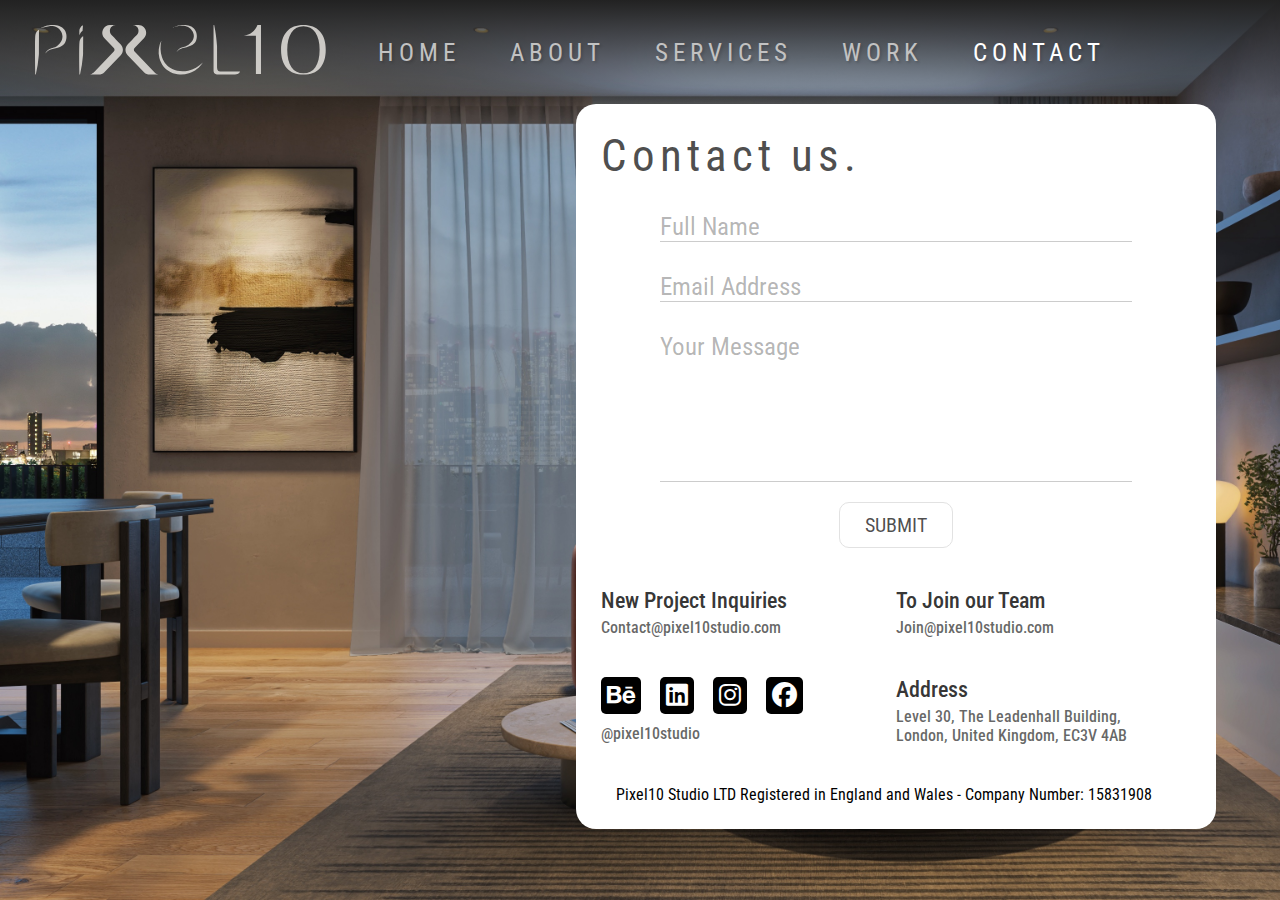
<file: pages/contact.html>
<!DOCTYPE html>
<html lang="en">

<head>
  <meta charset="UTF-8">
  <meta name="viewport" content="width=device-width, initial-scale=1.0">
  <meta property="image" content="https://i.ibb.co/RCJn7TG/demo.png">
  <meta property="title" content="Pixel10 Studio | Contact">
  <title>Pixel10 Studio | Contact Us</title>
  <link rel="icon" href="../images/favicon.ico">
  <!-- Font Awsome -->
  <link rel="stylesheet" href="../css/all.min.css">
  <!-- Main Styling -->
  <link rel="stylesheet" href="../css/main.css">
  <!-- Page Styling -->
  <link rel="stylesheet" href="../css/contact.css">
</head>

<body>
  <div class="app">
    <nav>
      <div class="logo">
        <a href="../index.html">
          <svg class="zg" viewBox="0 0 314 54" fill="none" xmlns="http://www.w3.org/2000/svg">
            <g opacity="0.8">
              <path
                d="M47.895 11.0231L48.8414 9.14088C49.4275 8.12481 50.2117 7.2368 51.1474 6.52954C51.2101 6.48198 51.2619 6.42161 51.2993 6.35246C51.3368 6.2833 51.3591 6.20694 51.3647 6.12849C51.4193 5.4054 51.4771 4.67167 51.5378 3.91667C51.6128 2.92419 51.6958 1.9312 51.787 0.937703C51.7946 0.853736 51.7772 0.769396 51.7371 0.695247C51.697 0.621097 51.6358 0.560436 51.5614 0.520862C51.487 0.481288 51.4025 0.464561 51.3186 0.472775C51.2347 0.48099 51.1551 0.513781 51.0897 0.567041C50.179 1.26875 49.4151 2.14259 48.8414 3.13889C48.8414 3.13889 47.8965 4.579 47.895 6.36243V11.0231Z"
                fill="#efece7"></path>
              <path
                d="M135.005 53.5413H123.823C121.652 53.5448 119.564 52.7056 117.999 51.2004L117.982 51.1852L100.057 32.5822C98.5548 31.0228 97.7157 28.942 97.7157 26.7769C97.7157 24.6119 98.5548 22.5311 100.057 20.9717C100.057 20.9717 110.099 10.5491 110.177 10.461C110.822 9.75128 111.295 8.90271 111.56 7.98092C111.824 7.05913 111.873 6.08883 111.702 5.14511C111.532 4.20138 111.147 3.30954 110.576 2.5386C110.006 1.76765 109.266 1.13828 108.413 0.699172L108.351 0.667271C107.485 0.228256 106.528 0.00173303 105.557 0.00645971H111.634C113.868 0.00766753 116.011 0.895892 117.59 2.47595C119.17 4.056 120.058 6.19861 120.059 8.43295C120.059 10.5189 119.284 12.5304 117.883 14.0764L107.553 24.8059C107.043 25.3349 106.757 26.0416 106.757 26.7769C106.757 27.5123 107.043 28.2189 107.553 28.748L128.692 50.696C128.844 50.8677 130.253 52.3777 131.457 52.9519C132.467 53.4304 133.82 53.5413 135.005 53.5413Z"
                fill="#efece7"></path>
              <path
                d="M57.6553 53.5414H68.8374C71.0093 53.5451 73.0978 52.7058 74.6632 51.2004L74.6784 51.1852L75.1827 50.6596L92.5978 32.5822C94.0996 31.0228 94.9387 28.942 94.9387 26.777C94.9387 24.6119 94.0996 22.5311 92.5978 20.9717C92.5978 20.9717 82.555 10.5491 82.476 10.461C81.831 9.75084 81.3582 8.90173 81.0941 7.97946C80.8301 7.05718 80.7819 6.0865 80.9533 5.14261C81.1247 4.19872 81.5111 3.30696 82.0826 2.53642C82.6541 1.76588 83.3953 1.13725 84.2488 0.699216L84.311 0.667314C85.1762 0.228919 86.1332 0.00242487 87.1032 0.00650285H81.0267C79.3973 0.00700661 77.803 0.479741 76.4367 1.3675C75.0703 2.25525 73.9906 3.51998 73.3281 5.00862C72.6655 6.49726 72.4487 8.146 72.7037 9.75533C72.9587 11.3647 73.6747 12.8656 74.765 14.0765L85.0949 24.8059C85.605 25.3353 85.89 26.0418 85.89 26.777C85.89 27.5121 85.605 28.2186 85.0949 28.748L63.4902 51.1913C63.335 51.3525 63.1707 51.5047 62.998 51.647C62.5863 51.9843 61.766 52.6299 61.175 52.8851C60.1572 53.3287 58.8417 53.5414 57.6553 53.5414Z"
                fill="#efece7"></path>
              <path
                d="M4.31489 5.64692C4.31503 5.57988 4.29684 5.51408 4.26228 5.45664C4.22773 5.39919 4.17812 5.35229 4.11883 5.32101C4.05955 5.28972 3.99283 5.27524 3.92591 5.27913C3.85899 5.28303 3.7944 5.30514 3.73914 5.34309C3.0676 5.81299 2.47269 6.38382 1.97546 7.03538C0.608264 8.84919 0.391031 10.8149 0.304442 11.579C-0.0282421 14.7327 -0.130022 30.8519 0.211777 53.1737C0.2136 53.2641 0.248246 53.3507 0.309249 53.4174C0.370251 53.4841 0.453439 53.5263 0.543286 53.5361C0.633133 53.546 0.723497 53.5228 0.797511 53.471C0.871525 53.4191 0.924129 53.342 0.945505 53.2542C2.4869 46.565 3.53838 39.7723 4.09158 32.9301C4.13816 32.3366 4.18222 31.7452 4.22374 31.1558L4.31489 5.64692Z"
                fill="#efece7"></path>
              <path
                d="M221.031 50.254L199.927 50.3224C199.104 50.3248 198.314 50.0003 197.731 49.4204C197.147 48.8404 196.817 48.0523 196.815 47.2295C196.792 40.1064 196.663 23.5314 196.613 22.866C196.041 14.9986 195.048 7.48507 193.574 0.343752C193.556 0.253465 193.505 0.173263 193.43 0.118676C193.356 0.064088 193.264 0.0389975 193.172 0.0482621C193.081 0.0575267 192.996 0.100487 192.934 0.168826C192.872 0.237165 192.838 0.32602 192.838 0.418188V47.5698C192.838 47.8022 192.838 48.2017 192.838 48.6529C192.824 49.7557 192.923 51.2992 194.03 52.4066C195.561 53.9379 199.651 53.5414 205.437 53.5414C211.837 53.5414 217.853 53.5414 219.498 52.595C220.374 52.0906 220.943 51.3888 221.382 50.8298C221.57 50.5837 221.366 50.2525 221.031 50.254Z"
                fill="#efece7"></path>
              <path
                d="M52.0423 12.6059C52.0431 12.538 52.0254 12.4711 51.991 12.4125C51.9567 12.3538 51.907 12.3057 51.8473 12.2732C51.7876 12.2407 51.7202 12.225 51.6523 12.228C51.5844 12.231 51.5186 12.2524 51.462 12.29C50.7906 12.7607 50.1961 13.3326 49.6998 13.9853C48.3326 15.7991 48.1169 17.7648 48.0288 18.5289C47.6931 21.6735 47.5913 31.4019 47.9316 53.1646C47.9327 53.2552 47.9668 53.3423 48.0276 53.4095C48.0884 53.4767 48.1716 53.5195 48.2616 53.5297C48.3516 53.54 48.4423 53.517 48.5166 53.4652C48.591 53.4133 48.6438 53.3362 48.6653 53.2481C50.2092 46.5612 51.2628 39.7705 51.8174 32.9301C51.866 32.3366 51.9101 31.7452 51.9496 31.1558C51.98 22.6609 52.0104 20.7484 52.0423 12.6059Z"
                fill="#efece7"></path>
              <path
                d="M13.4963 0.615652C10.3852 1.34786 6.6269 3.09332 6.67247 3.20877C6.69374 3.26194 7.07351 3.14648 7.6766 2.97938C10.2011 2.28475 12.7602 1.72292 15.3435 1.29621C16.1821 1.16861 20.3004 0.536658 23.9645 2.70139C27.2184 4.62002 29.7553 8.52412 29.6748 12.7275C29.5821 17.5172 26.1094 21.3621 23.091 23.1425C19.3752 25.333 16.1319 24.5188 12.8856 27.9869C11.7296 29.2204 10.7741 30.7836 10.8865 30.8732C10.9989 30.9629 12.2537 29.2265 14.1814 27.835C16.8839 25.8784 18.9347 26.0941 22.4119 25.1234C25.0157 24.3958 28.9092 23.3096 31.2577 20.6952C34.539 17.0494 35.0403 10.142 32.0173 5.51781C26.8887 -2.34813 14.2209 0.453108 13.4963 0.615652Z"
                fill="#efece7"></path>
              <path
                d="M155.206 0.588299C151.629 1.34026 148.683 3.03558 148.695 3.06292C148.708 3.09027 151.481 1.58635 155.206 1.05011C157.903 0.662735 161.691 0.117376 165.317 2.15146C168.547 3.96224 171.752 7.87849 171.566 12.2642C171.347 17.4124 166.521 21.7768 162.439 23.3111C159.887 24.2712 157.105 24.1952 154.626 26.7063C153.838 27.5121 153.193 28.446 152.718 29.468C153.606 28.3414 154.667 27.3622 155.861 26.5665C158.551 24.7907 160.678 24.8272 163.715 23.9841C166.2 23.2898 169.916 22.2538 172.156 19.7579C175.287 16.264 175.766 9.68775 172.887 5.27474C168.072 -2.11419 156.317 0.355876 155.206 0.588299Z"
                fill="#efece7"></path>
              <path
                d="M136.506 16.7607C135.077 22.9131 135.224 29.2174 137.194 34.8381C138.172 37.6 139.631 40.1672 141.502 42.4215C143.375 44.6073 145.682 46.3797 148.276 47.6259C153.47 50.1476 159.631 50.6125 165.442 49.3365C171.275 48.0498 176.759 44.9842 181.306 40.5879C178.005 46.002 172.529 50.2327 166.226 52.2319C163.045 53.2403 159.71 53.6755 156.376 53.517C152.991 53.358 149.672 52.5217 146.616 51.0576C145.081 50.3099 143.633 49.3971 142.297 48.3354C140.976 47.2537 139.773 46.0363 138.707 44.7032C136.657 42.0259 135.169 38.9625 134.331 35.6964C132.708 29.2447 133.577 22.3753 136.506 16.7607Z"
                fill="#efece7"></path>
              <path
                d="M238.59 11.6565H224.871C226.566 11.5046 231.859 10.8195 236.166 6.5052C237.982 4.67739 239.376 2.4736 240.249 0.0489993H244.076V52.8121H238.59V11.6565Z"
                fill="#efece7"></path>
              <path
                d="M272.027 46.5899C267.839 41.9556 265.745 35.3505 265.744 26.7747C265.743 18.1988 267.837 11.5937 272.027 6.95943C276.215 2.32413 282.175 0.00647974 289.908 0.00647974C297.592 0.00647974 303.528 2.32413 307.717 6.95943C311.906 11.5947 314 18.1998 314 26.7747C314 35.3495 311.918 41.9546 307.753 46.5899C303.589 51.2252 297.641 53.5423 289.908 53.5413C282.176 53.5413 276.216 51.2242 272.027 46.5899ZM302.801 45.5265C305.861 41.11 307.39 34.8573 307.39 26.7686C307.39 18.6799 305.861 12.4287 302.801 8.01521C299.741 3.59967 295.443 1.3914 289.908 1.39039C284.374 1.38937 280.077 3.59765 277.017 8.01521C273.957 12.4328 272.427 18.6859 272.428 26.7747C272.429 34.8634 273.959 41.116 277.017 45.5326C280.077 49.9502 284.374 52.1589 289.908 52.1589C295.443 52.1589 299.741 49.9502 302.801 45.5326V45.5265Z"
                fill="#efece7"></path>
            </g>
          </svg>
        </a>
      </div>
      <i class="fa-solid fa-bars" id="bars"></i>
      <ul>
        <li><a href="../index.html">Home</a></li>
        <li><a href="./about.html">About</a></li>
        <li><a href="./services.html">Services</a></li>
        <li><a href="./work.html">Work</a></li>
        <li><a href="./contact.html" class="active">Contact</a></li>
        <li>
          <a href="#"> <i class="fa-brands fa-behance"></i></a>
          <a href="#"><i class="fa-brands fa-linkedin"></i></a>
          <a href="#"><i class="fa-brands fa-instagram"></i></a>
          <a href="#"><i class="fa-brands fa-facebook"></i></a>
          <a href="#"><i class="fa-solid fa-envelope"></i></a>
        </li>
      </ul>
    </nav>

    <div class="contact-form">
      <h2>Contact us.</h2>
      <form action="">
        <input type="text" placeholder="Full Name">
        <input type="email" placeholder="Email Address">
        <textarea name="" id="" placeholder="Your Message"></textarea>
        <button>Submit</button>
      </form>
      <div class="contact-footer">
        <div class="box">
          <h3>New Project Inquiries</h3>
          <a href="#">Contact@pixel10studio.com</a>
        </div>
        <div class="box">
          <h3>To Join our Team</h3>
          <a href="#">Join@pixel10studio.com</a>
        </div>
        <div class="box">
          <p> <a href="#"> <i class="fa-brands fa-behance"></i></a>
            <a href="#"><i class="fa-brands fa-linkedin"></i></a>
            <a href="#"><i class="fa-brands fa-instagram"></i></a>
            <a href="#"><i class="fa-brands fa-facebook"></i></a>
          </p>
          <a href="#">@pixel10studio</a>
        </div>
        <div class="box">
          <h3>Address</h3>
          <a href="#">Level 30, The Leadenhall Building, <br>London, United Kingdom, EC3V 4AB</a>
        </div>
      </div>
      <p>Pixel10 Studio LTD Registered in England and Wales - Company Number: 15831908</p>
    </div>
  </div>
  <script src="../js/main.js"></script>
</body>

</html>
</file>
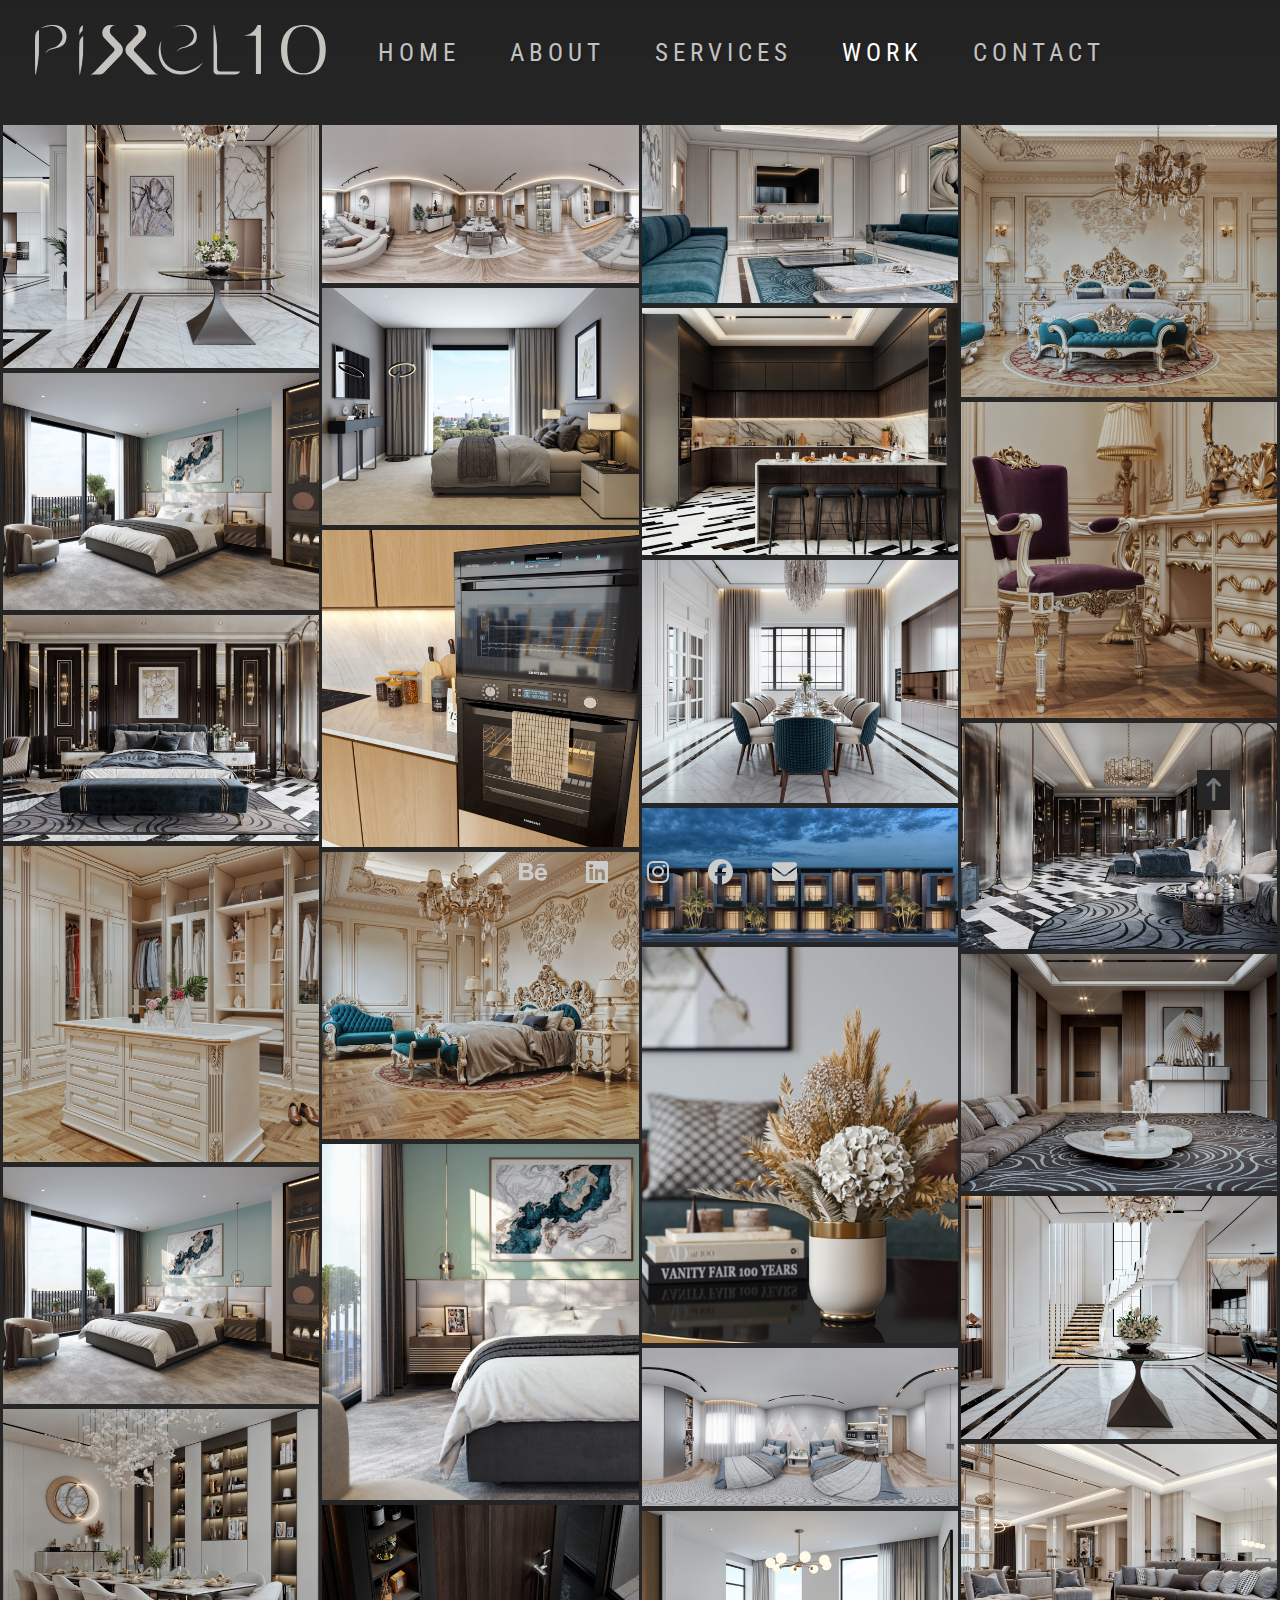
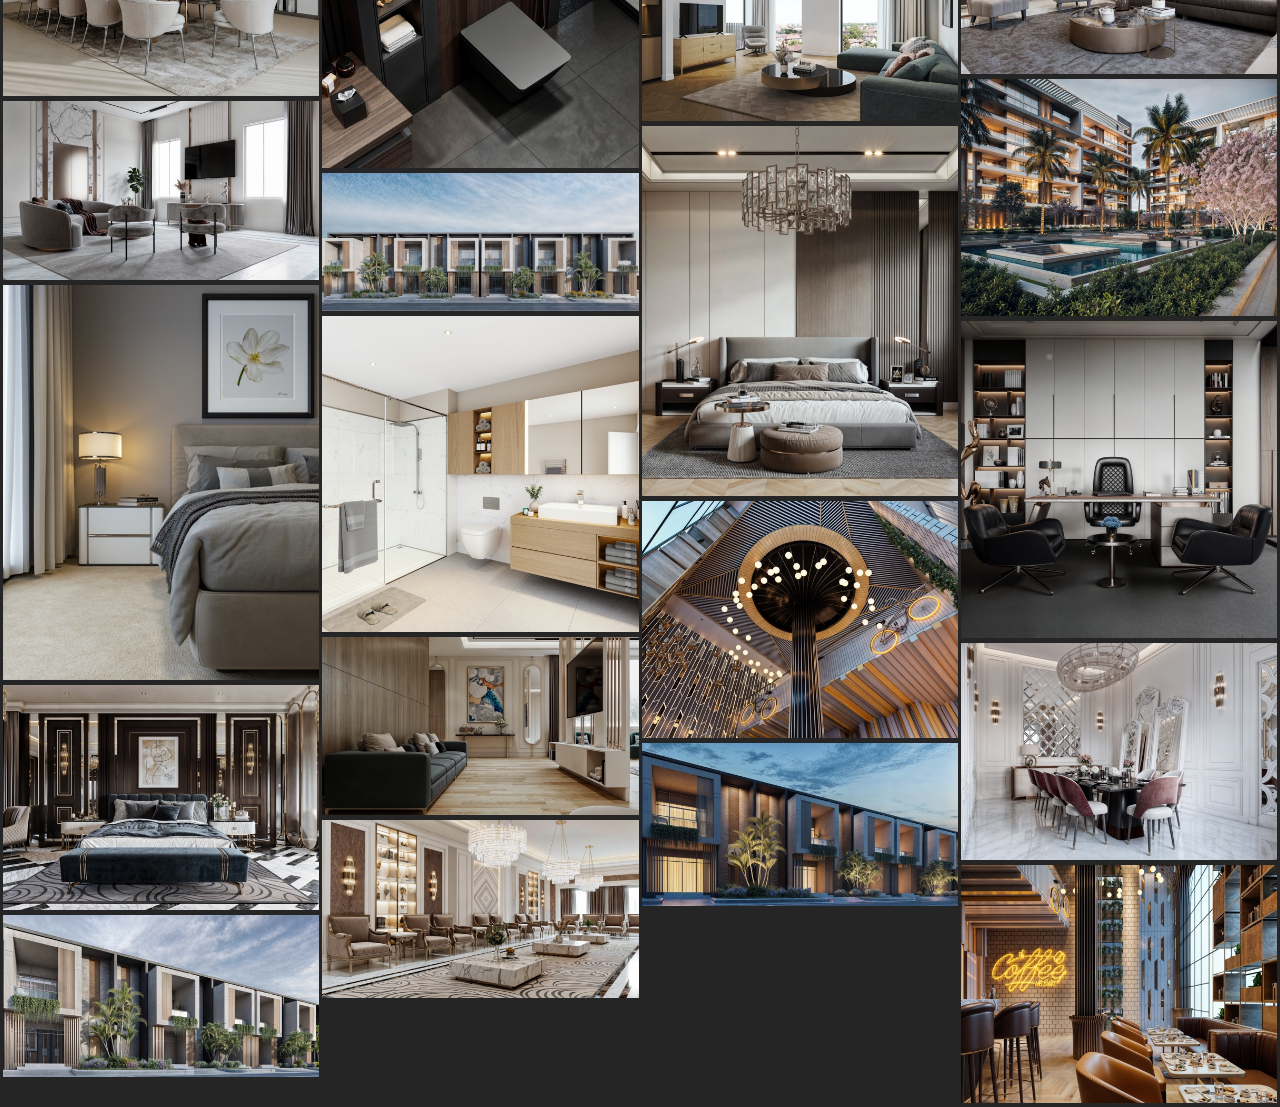
<file: pages/work.html>
<!DOCTYPE html>
<html lang="en">

<head>
  <meta charset="UTF-8">
  <meta name="viewport" content="width=device-width, initial-scale=1.0">
  <meta property="image" content="https://i.ibb.co/RCJn7TG/demo.png">
  <meta property="title" content="Pixel10 Studio | Work">
  <title>Pixel10 Studio | Work</title>
  <link rel="icon" href="../images/favicon.ico">
  <!-- Font Awsome -->
  <link rel="stylesheet" href="../css/all.min.css">
  <link rel="stylesheet" href="../css/venobox.min.css" />
  <!-- Main Styling -->
  <link rel="stylesheet" href="../css/main.css">
  <!-- Page Styling -->
  <link rel="stylesheet" href="../css/work.css">
</head>

<body>
  <div class="app">
    <nav>
      <div class="logo">
        <a href="../index.html">
          <svg class="zg" viewBox="0 0 314 54" fill="none" xmlns="http://www.w3.org/2000/svg">
            <g opacity="0.8">
              <path
                d="M47.895 11.0231L48.8414 9.14088C49.4275 8.12481 50.2117 7.2368 51.1474 6.52954C51.2101 6.48198 51.2619 6.42161 51.2993 6.35246C51.3368 6.2833 51.3591 6.20694 51.3647 6.12849C51.4193 5.4054 51.4771 4.67167 51.5378 3.91667C51.6128 2.92419 51.6958 1.9312 51.787 0.937703C51.7946 0.853736 51.7772 0.769396 51.7371 0.695247C51.697 0.621097 51.6358 0.560436 51.5614 0.520862C51.487 0.481288 51.4025 0.464561 51.3186 0.472775C51.2347 0.48099 51.1551 0.513781 51.0897 0.567041C50.179 1.26875 49.4151 2.14259 48.8414 3.13889C48.8414 3.13889 47.8965 4.579 47.895 6.36243V11.0231Z"
                fill="#efece7"></path>
              <path
                d="M135.005 53.5413H123.823C121.652 53.5448 119.564 52.7056 117.999 51.2004L117.982 51.1852L100.057 32.5822C98.5548 31.0228 97.7157 28.942 97.7157 26.7769C97.7157 24.6119 98.5548 22.5311 100.057 20.9717C100.057 20.9717 110.099 10.5491 110.177 10.461C110.822 9.75128 111.295 8.90271 111.56 7.98092C111.824 7.05913 111.873 6.08883 111.702 5.14511C111.532 4.20138 111.147 3.30954 110.576 2.5386C110.006 1.76765 109.266 1.13828 108.413 0.699172L108.351 0.667271C107.485 0.228256 106.528 0.00173303 105.557 0.00645971H111.634C113.868 0.00766753 116.011 0.895892 117.59 2.47595C119.17 4.056 120.058 6.19861 120.059 8.43295C120.059 10.5189 119.284 12.5304 117.883 14.0764L107.553 24.8059C107.043 25.3349 106.757 26.0416 106.757 26.7769C106.757 27.5123 107.043 28.2189 107.553 28.748L128.692 50.696C128.844 50.8677 130.253 52.3777 131.457 52.9519C132.467 53.4304 133.82 53.5413 135.005 53.5413Z"
                fill="#efece7"></path>
              <path
                d="M57.6553 53.5414H68.8374C71.0093 53.5451 73.0978 52.7058 74.6632 51.2004L74.6784 51.1852L75.1827 50.6596L92.5978 32.5822C94.0996 31.0228 94.9387 28.942 94.9387 26.777C94.9387 24.6119 94.0996 22.5311 92.5978 20.9717C92.5978 20.9717 82.555 10.5491 82.476 10.461C81.831 9.75084 81.3582 8.90173 81.0941 7.97946C80.8301 7.05718 80.7819 6.0865 80.9533 5.14261C81.1247 4.19872 81.5111 3.30696 82.0826 2.53642C82.6541 1.76588 83.3953 1.13725 84.2488 0.699216L84.311 0.667314C85.1762 0.228919 86.1332 0.00242487 87.1032 0.00650285H81.0267C79.3973 0.00700661 77.803 0.479741 76.4367 1.3675C75.0703 2.25525 73.9906 3.51998 73.3281 5.00862C72.6655 6.49726 72.4487 8.146 72.7037 9.75533C72.9587 11.3647 73.6747 12.8656 74.765 14.0765L85.0949 24.8059C85.605 25.3353 85.89 26.0418 85.89 26.777C85.89 27.5121 85.605 28.2186 85.0949 28.748L63.4902 51.1913C63.335 51.3525 63.1707 51.5047 62.998 51.647C62.5863 51.9843 61.766 52.6299 61.175 52.8851C60.1572 53.3287 58.8417 53.5414 57.6553 53.5414Z"
                fill="#efece7"></path>
              <path
                d="M4.31489 5.64692C4.31503 5.57988 4.29684 5.51408 4.26228 5.45664C4.22773 5.39919 4.17812 5.35229 4.11883 5.32101C4.05955 5.28972 3.99283 5.27524 3.92591 5.27913C3.85899 5.28303 3.7944 5.30514 3.73914 5.34309C3.0676 5.81299 2.47269 6.38382 1.97546 7.03538C0.608264 8.84919 0.391031 10.8149 0.304442 11.579C-0.0282421 14.7327 -0.130022 30.8519 0.211777 53.1737C0.2136 53.2641 0.248246 53.3507 0.309249 53.4174C0.370251 53.4841 0.453439 53.5263 0.543286 53.5361C0.633133 53.546 0.723497 53.5228 0.797511 53.471C0.871525 53.4191 0.924129 53.342 0.945505 53.2542C2.4869 46.565 3.53838 39.7723 4.09158 32.9301C4.13816 32.3366 4.18222 31.7452 4.22374 31.1558L4.31489 5.64692Z"
                fill="#efece7"></path>
              <path
                d="M221.031 50.254L199.927 50.3224C199.104 50.3248 198.314 50.0003 197.731 49.4204C197.147 48.8404 196.817 48.0523 196.815 47.2295C196.792 40.1064 196.663 23.5314 196.613 22.866C196.041 14.9986 195.048 7.48507 193.574 0.343752C193.556 0.253465 193.505 0.173263 193.43 0.118676C193.356 0.064088 193.264 0.0389975 193.172 0.0482621C193.081 0.0575267 192.996 0.100487 192.934 0.168826C192.872 0.237165 192.838 0.32602 192.838 0.418188V47.5698C192.838 47.8022 192.838 48.2017 192.838 48.6529C192.824 49.7557 192.923 51.2992 194.03 52.4066C195.561 53.9379 199.651 53.5414 205.437 53.5414C211.837 53.5414 217.853 53.5414 219.498 52.595C220.374 52.0906 220.943 51.3888 221.382 50.8298C221.57 50.5837 221.366 50.2525 221.031 50.254Z"
                fill="#efece7"></path>
              <path
                d="M52.0423 12.6059C52.0431 12.538 52.0254 12.4711 51.991 12.4125C51.9567 12.3538 51.907 12.3057 51.8473 12.2732C51.7876 12.2407 51.7202 12.225 51.6523 12.228C51.5844 12.231 51.5186 12.2524 51.462 12.29C50.7906 12.7607 50.1961 13.3326 49.6998 13.9853C48.3326 15.7991 48.1169 17.7648 48.0288 18.5289C47.6931 21.6735 47.5913 31.4019 47.9316 53.1646C47.9327 53.2552 47.9668 53.3423 48.0276 53.4095C48.0884 53.4767 48.1716 53.5195 48.2616 53.5297C48.3516 53.54 48.4423 53.517 48.5166 53.4652C48.591 53.4133 48.6438 53.3362 48.6653 53.2481C50.2092 46.5612 51.2628 39.7705 51.8174 32.9301C51.866 32.3366 51.9101 31.7452 51.9496 31.1558C51.98 22.6609 52.0104 20.7484 52.0423 12.6059Z"
                fill="#efece7"></path>
              <path
                d="M13.4963 0.615652C10.3852 1.34786 6.6269 3.09332 6.67247 3.20877C6.69374 3.26194 7.07351 3.14648 7.6766 2.97938C10.2011 2.28475 12.7602 1.72292 15.3435 1.29621C16.1821 1.16861 20.3004 0.536658 23.9645 2.70139C27.2184 4.62002 29.7553 8.52412 29.6748 12.7275C29.5821 17.5172 26.1094 21.3621 23.091 23.1425C19.3752 25.333 16.1319 24.5188 12.8856 27.9869C11.7296 29.2204 10.7741 30.7836 10.8865 30.8732C10.9989 30.9629 12.2537 29.2265 14.1814 27.835C16.8839 25.8784 18.9347 26.0941 22.4119 25.1234C25.0157 24.3958 28.9092 23.3096 31.2577 20.6952C34.539 17.0494 35.0403 10.142 32.0173 5.51781C26.8887 -2.34813 14.2209 0.453108 13.4963 0.615652Z"
                fill="#efece7"></path>
              <path
                d="M155.206 0.588299C151.629 1.34026 148.683 3.03558 148.695 3.06292C148.708 3.09027 151.481 1.58635 155.206 1.05011C157.903 0.662735 161.691 0.117376 165.317 2.15146C168.547 3.96224 171.752 7.87849 171.566 12.2642C171.347 17.4124 166.521 21.7768 162.439 23.3111C159.887 24.2712 157.105 24.1952 154.626 26.7063C153.838 27.5121 153.193 28.446 152.718 29.468C153.606 28.3414 154.667 27.3622 155.861 26.5665C158.551 24.7907 160.678 24.8272 163.715 23.9841C166.2 23.2898 169.916 22.2538 172.156 19.7579C175.287 16.264 175.766 9.68775 172.887 5.27474C168.072 -2.11419 156.317 0.355876 155.206 0.588299Z"
                fill="#efece7"></path>
              <path
                d="M136.506 16.7607C135.077 22.9131 135.224 29.2174 137.194 34.8381C138.172 37.6 139.631 40.1672 141.502 42.4215C143.375 44.6073 145.682 46.3797 148.276 47.6259C153.47 50.1476 159.631 50.6125 165.442 49.3365C171.275 48.0498 176.759 44.9842 181.306 40.5879C178.005 46.002 172.529 50.2327 166.226 52.2319C163.045 53.2403 159.71 53.6755 156.376 53.517C152.991 53.358 149.672 52.5217 146.616 51.0576C145.081 50.3099 143.633 49.3971 142.297 48.3354C140.976 47.2537 139.773 46.0363 138.707 44.7032C136.657 42.0259 135.169 38.9625 134.331 35.6964C132.708 29.2447 133.577 22.3753 136.506 16.7607Z"
                fill="#efece7"></path>
              <path
                d="M238.59 11.6565H224.871C226.566 11.5046 231.859 10.8195 236.166 6.5052C237.982 4.67739 239.376 2.4736 240.249 0.0489993H244.076V52.8121H238.59V11.6565Z"
                fill="#efece7"></path>
              <path
                d="M272.027 46.5899C267.839 41.9556 265.745 35.3505 265.744 26.7747C265.743 18.1988 267.837 11.5937 272.027 6.95943C276.215 2.32413 282.175 0.00647974 289.908 0.00647974C297.592 0.00647974 303.528 2.32413 307.717 6.95943C311.906 11.5947 314 18.1998 314 26.7747C314 35.3495 311.918 41.9546 307.753 46.5899C303.589 51.2252 297.641 53.5423 289.908 53.5413C282.176 53.5413 276.216 51.2242 272.027 46.5899ZM302.801 45.5265C305.861 41.11 307.39 34.8573 307.39 26.7686C307.39 18.6799 305.861 12.4287 302.801 8.01521C299.741 3.59967 295.443 1.3914 289.908 1.39039C284.374 1.38937 280.077 3.59765 277.017 8.01521C273.957 12.4328 272.427 18.6859 272.428 26.7747C272.429 34.8634 273.959 41.116 277.017 45.5326C280.077 49.9502 284.374 52.1589 289.908 52.1589C295.443 52.1589 299.741 49.9502 302.801 45.5326V45.5265Z"
                fill="#efece7"></path>
            </g>
          </svg>
        </a>
      </div>
      <i class="fa-solid fa-bars" id="bars"></i>
      <ul>
        <li><a href="../index.html">Home</a></li>
        <li><a href="./about.html">About</a></li>
        <li><a href="./services.html">Services</a></li>
        <li><a href="./work.html" class="active">Work</a></li>
        <li><a href="./contact.html">Contact</a></li>
        <li>
          <a href="#"> <i class="fa-brands fa-behance"></i></a>
          <a href="#"><i class="fa-brands fa-linkedin"></i></a>
          <a href="#"><i class="fa-brands fa-instagram"></i></a>
          <a href="#"><i class="fa-brands fa-facebook"></i></a>
          <a href="#"><i class="fa-solid fa-envelope"></i></a>
        </li>
      </ul>
    </nav>
    <div class="image-container">
      <div class="row">
        <div class="image-box">
          <a class="my-image-links" data-gall="gallery01" href="../image-gallary/1.jpeg"><img
              src="../image-gallary/1.jpeg"></a>
          <div class="box-title">
            <h2>The Dark Knight</h2>
            <span>London UK</span>
          </div>
        </div>
        <div class="image-box">
          <a class="my-image-links" data-gall="gallery01" href="../image-gallary/2.jpeg"><img
              src="../image-gallary/5.jpeg"></a>
          <div class="box-title">
            <h2>The Dark Knight</h2>
            <span>London UK</span>
          </div>
        </div>
        <div class="image-box">
          <a class="my-image-links" data-gall="gallery01" href="../image-gallary/3.jpeg"><img
              src="../image-gallary/9.jpeg"></a>
          <div class="box-title">
            <h2>The Dark Knight</h2>
            <span>London UK</span>
          </div>
        </div>
        <div class="image-box">
          <a class="my-image-links" data-gall="gallery01" href="../image-gallary/4.jpeg"><img
              src="../image-gallary/4.jpeg"></a>
          <div class="box-title">
            <h2>The Dark Knight</h2>
            <span>London UK</span>
          </div>
        </div>
        <div class="image-box">
          <a class="my-image-links" data-gall="gallery01" href="../image-gallary/5.jpeg"><img
              src="../image-gallary/5.jpeg"></a>
          <div class="box-title">
            <h2>The Dark Knight</h2>
            <span>London UK</span>
          </div>
        </div>
        <div class="image-box">
          <a class="my-image-links" data-gall="gallery01" href="../image-gallary/6.jpeg"><img
              src="../image-gallary/6.jpeg"></a>
          <div class="box-title">
            <h2>The Dark Knight</h2>
            <span>London UK</span>
          </div>
        </div>
        <div class="image-box">
          <a class="my-image-links" data-gall="gallery01" href="../image-gallary/7.jpeg"><img
              src="../image-gallary/7.jpeg"></a>
          <div class="box-title">
            <h2>The Dark Knight</h2>
            <span>London UK</span>
          </div>
        </div>
        <div class="image-box">
          <a class="my-image-links" data-gall="gallery01" href="../image-gallary/8.jpeg"><img
              src="../image-gallary/8.jpeg"></a>
          <div class="box-title">
            <h2>The Dark Knight</h2>
            <span>London UK</span>
          </div>
        </div>
        <div class="image-box">
          <a class="my-image-links" data-gall="gallery01" href="../image-gallary/9.jpeg"><img
              src="../image-gallary/9.jpeg"></a>
          <div class="box-title">
            <h2>The Dark Knight</h2>
            <span>London UK</span>
          </div>
        </div>
        <div class="image-box">
          <a class="my-image-links" data-gall="gallery01" href="../image-gallary/10.jpeg"><img
              src="../image-gallary/10.jpeg"></a>
          <div class="box-title">
            <h2>The Dark Knight</h2>
            <span>London UK</span>
          </div>
        </div>
      </div>
      <div class="row">
        <div class="image-box">
          <a class="my-image-links" data-gall="gallery01" href="../image-gallary/11.jpeg"><img
              src="../image-gallary/11.jpeg"></a>
          <div class="box-title">
            <h2>The Dark Knight</h2>
            <span>London UK</span>
          </div>
        </div>
        <div class="image-box">
          <a class="my-image-links" data-gall="gallery01" href="../image-gallary/12.jpeg"><img
              src="../image-gallary/12.jpeg"></a>
          <div class="box-title">
            <h2>The Dark Knight</h2>
            <span>London UK</span>
          </div>
        </div>
        <div class="image-box">
          <a class="my-image-links" data-gall="gallery01" href="../image-gallary/13.jpeg"><img
              src="../image-gallary/13.jpeg"></a>
          <div class="box-title">
            <h2>The Dark Knight</h2>
            <span>London UK</span>
          </div>
        </div>
        <div class="image-box">
          <a class="my-image-links" data-gall="gallery01" href="../image-gallary/14.jpeg"><img
              src="../image-gallary/14.jpeg"></a>
          <div class="box-title">
            <h2>The Dark Knight</h2>
            <span>London UK</span>
          </div>
        </div>
        <div class="image-box">
          <a class="my-image-links" data-gall="gallery01" href="../image-gallary/15.jpeg"><img
              src="../image-gallary/15.jpeg"></a>
          <div class="box-title">
            <h2>The Dark Knight</h2>
            <span>London UK</span>
          </div>
        </div>
        <div class="image-box">
          <a class="my-image-links" data-gall="gallery01" href="../image-gallary/16.jpeg"><img
              src="../image-gallary/16.jpeg"></a>
          <div class="box-title">
            <h2>The Dark Knight</h2>
            <span>London UK</span>
          </div>
        </div>
        <div class="image-box">
          <a class="my-image-links" data-gall="gallery01" href="../image-gallary/17.jpeg"><img
              src="../image-gallary/17.jpeg"></a>
          <div class="box-title">
            <h2>The Dark Knight</h2>
            <span>London UK</span>
          </div>
        </div>
        <div class="image-box">
          <a class="my-image-links" data-gall="gallery01" href="../image-gallary/18.jpeg"><img
              src="../image-gallary/18.jpeg"></a>
          <div class="box-title">
            <h2>The Dark Knight</h2>
            <span>London UK</span>
          </div>
        </div>
        <div class="image-box">
          <a class="my-image-links" data-gall="gallery01" href="../image-gallary/19.jpeg"><img
              src="../image-gallary/19.jpeg"></a>
          <div class="box-title">
            <h2>The Dark Knight</h2>
            <span>London UK</span>
          </div>
        </div>
        <div class="image-box">
          <a class="my-image-links" data-gall="gallery01" href="../image-gallary/20.jpeg"><img
              src="../image-gallary/20.jpeg"></a>
          <div class="box-title">
            <h2>The Dark Knight</h2>
            <span>London UK</span>
          </div>
        </div>
      </div>
      <div class="row">
        <div class="image-box">
          <a class="my-image-links" data-gall="gallery01" href="../image-gallary/21.jpeg"><img
              src="../image-gallary/21.jpeg"></a>
          <div class="box-title">
            <h2>The Dark Knight</h2>
            <span>London UK</span>
          </div>
        </div>
        <div class="image-box">
          <a class="my-image-links" data-gall="gallery01" href="../image-gallary/22.jpeg"><img
              src="../image-gallary/22.jpeg"></a>
          <div class="box-title">
            <h2>The Dark Knight</h2>
            <span>London UK</span>
          </div>
        </div>
        <div class="image-box">
          <a class="my-image-links" data-gall="gallery01" href="../image-gallary/23.jpeg"><img
              src="../image-gallary/23.jpeg"></a>
          <div class="box-title">
            <h2>The Dark Knight</h2>
            <span>London UK</span>
          </div>
        </div>
        <div class="image-box">
          <a class="my-image-links" data-gall="gallery01" href="../image-gallary/24.jpeg"><img
              src="../image-gallary/24.jpeg"></a>
          <div class="box-title">
            <h2>The Dark Knight</h2>
            <span>London UK</span>
          </div>
        </div>
        <div class="image-box">
          <a class="my-image-links" data-gall="gallery01" href="../image-gallary/25.jpeg"><img
              src="../image-gallary/25.jpeg"></a>
          <div class="box-title">
            <h2>The Dark Knight</h2>
            <span>London UK</span>
          </div>
        </div>
        <div class="image-box">
          <a class="my-image-links" data-gall="gallery01" href="../image-gallary/26.jpeg"><img
              src="../image-gallary/26.jpeg"></a>
          <div class="box-title">
            <h2>The Dark Knight</h2>
            <span>London UK</span>
          </div>
        </div>
        <div class="image-box">
          <a class="my-image-links" data-gall="gallery01" href="../image-gallary/27.jpeg"><img
              src="../image-gallary/27.jpeg"></a>
          <div class="box-title">
            <h2>The Dark Knight</h2>
            <span>London UK</span>
          </div>
        </div>
        <div class="image-box">
          <a class="my-image-links" data-gall="gallery01" href="../image-gallary/28.jpeg"><img
              src="../image-gallary/28.jpeg"></a>
          <div class="box-title">
            <h2>The Dark Knight</h2>
            <span>London UK</span>
          </div>
        </div>
        <div class="image-box">
          <a class="my-image-links" data-gall="gallery01" href="../image-gallary/29.jpeg"><img
              src="../image-gallary/29.jpeg"></a>
          <div class="box-title">
            <h2>The Dark Knight</h2>
            <span>London UK</span>
          </div>
        </div>
        <div class="image-box">
          <a class="my-image-links" data-gall="gallery01" href="../image-gallary/30.jpeg"><img
              src="../image-gallary/30.jpeg"></a>
          <div class="box-title">
            <h2>The Dark Knight</h2>
            <span>London UK</span>
          </div>
        </div>
      </div>
      <div class="row">
        <div class="image-box">
          <a class="my-image-links" data-gall="gallery01" href="../image-gallary/31.jpeg"><img
              src="../image-gallary/31.jpeg"></a>
          <div class="box-title">
            <h2>The Dark Knight</h2>
            <span>London UK</span>
          </div>
        </div>
        <div class="image-box">
          <a class="my-image-links" data-gall="gallery01" href="../image-gallary/32.jpeg"><img
              src="../image-gallary/32.jpeg"></a>
          <div class="box-title">
            <h2>The Dark Knight</h2>
            <span>London UK</span>
          </div>
        </div>
        <div class="image-box">
          <a class="my-image-links" data-gall="gallery01" href="../image-gallary/33.jpeg"><img
              src="../image-gallary/33.jpeg"></a>
          <div class="box-title">
            <h2>The Dark Knight</h2>
            <span>London UK</span>
          </div>
        </div>
        <div class="image-box">
          <a class="my-image-links" data-gall="gallery01" href="../image-gallary/34.jpeg"><img
              src="../image-gallary/34.jpeg"></a>
          <div class="box-title">
            <h2>The Dark Knight</h2>
            <span>London UK</span>
          </div>
        </div>
        <div class="image-box">
          <a class="my-image-links" data-gall="gallery01" href="../image-gallary/35.jpeg"><img
              src="../image-gallary/35.jpeg"></a>
          <div class="box-title">
            <h2>The Dark Knight</h2>
            <span>London UK</span>
          </div>
        </div>
        <div class="image-box">
          <a class="my-image-links" data-gall="gallery01" href="../image-gallary/36.jpeg"><img
              src="../image-gallary/36.jpeg"></a>
          <div class="box-title">
            <h2>The Dark Knight</h2>
            <span>London UK</span>
          </div>
        </div>
        <div class="image-box">
          <a class="my-image-links" data-gall="gallery01" href="../image-gallary/37.jpeg"><img
              src="../image-gallary/37.jpeg"></a>
          <div class="box-title">
            <h2>The Dark Knight</h2>
            <span>London UK</span>
          </div>
        </div>
        <div class="image-box">
          <a class="my-image-links" data-gall="gallery01" href="../image-gallary/38.jpeg"><img
              src="../image-gallary/38.jpeg"></a>
          <div class="box-title">
            <h2>The Dark Knight</h2>
            <span>London UK</span>
          </div>
        </div>
        <div class="image-box">
          <a class="my-image-links" data-gall="gallery01" href="../image-gallary/39.jpeg"><img
              src="../image-gallary/39.jpeg"></a>
          <div class="box-title">
            <h2>The Dark Knight</h2>
            <span>London UK</span>
          </div>
        </div>
        <div class="image-box">
          <a class="my-image-links" data-gall="gallery01" href="../image-gallary/40.jpeg"><img
              src="../image-gallary/40.jpeg"></a>
          <div class="box-title">
            <h2>The Dark Knight</h2>
            <span>London UK</span>
          </div>
        </div>
      </div>
    </div>
    <div class="arrow-up" id="arrow-up"><i class="fa-solid fa-arrow-up-long"></i></div>
    <footer>
      <a href="#"> <i class="fa-brands fa-behance"></i></a>
      <a href="#"><i class="fa-brands fa-linkedin"></i></a>
      <a href="#"><i class="fa-brands fa-instagram"></i></a>
      <a href="#"><i class="fa-brands fa-facebook"></i></a>
      <a href="#"><i class="fa-solid fa-envelope"></i></a>
    </footer>
  </div>
  <script src="../js/venobox.min.js"></script>
  <script src="../js/main.js"></script>
  <script src="../js/work.js"></script>
</body>

</html>
</file>
<file: css/main.css>
/* ==========Main Styling========== */
@import url("https://fonts.googleapis.com/css2?family=Roboto+Condensed:ital,wght@0,100..900;1,100..900&display=swap");
* {
 margin: 0;
 padding: 0;
 box-sizing: border-box;
 font-family: "Roboto Condensed", serif;
}
ul {
 list-style: none;
}
a {
 text-decoration: none;
}
/* ==========Start Main Nav========== */
.app nav {
 z-index: 100;
 position: fixed;
 width: 100%;
 display: flex;
 justify-content: space-between;
 align-items: center;
 padding: 25px;
 background: rgb(34, 34, 34);
 background: linear-gradient(
  180deg,
  rgba(34, 34, 34, 1) 0%,
  rgba(255, 255, 255, 0) 100%
 );
}
.app nav svg {
 height: 50px;
 margin-left: 10px;
}
.app nav i {
 font-size: 30px;
 cursor: pointer;
 display: none;
 transition: 0.3s;
}
.app nav ul {
 display: flex;
 align-items: center;
 margin-left: 25px;
 transition: 0.5s;
}
.app nav ul li:not(:last-child) a {
 letter-spacing: 5px;
 color: #c2c2c2;
 font-size: 25px;
 margin-right: 50px;
 text-shadow: rgba(0, 0, 0, 0.15) 1.95px 1.95px 2.6px;
 position: relative;
 text-transform: uppercase;
 transition: 0.3s;
}
.app nav ul li:not(:last-child) a::after {
 content: "";
 position: absolute;
 width: 0;
 height: 2px;
 bottom: 0;
 left: 50%;
 background-color: #fff;
 transition: 0.5s;
}
.app nav ul li a:hover {
 color: #fff;
}
.app nav ul li:not(:last-child) a:hover::after {
 width: 100%;
 left: 0;
}
.app nav ul li a.active {
 color: #fff;
}
.app nav li:last-child {
 display: flex;
 justify-content: center;
}
.app nav li:last-child a {
 color: #ccc;
 font-size: 25px;
 margin: 0 10px;
}
/* ==========Start Footer========== */
.app footer {
 position: fixed;
 bottom: 15px;
 left: 50%;
 transform: translateX(-50%);
 z-index: 1;
}
.app footer i {
 color: #ccc;
 font-size: 25px;
 margin-left: 35px;
}
.app footer i:hover {
 color: #fff;
}
/* ==========Media========== */
@media (max-width: 1000px) {
 .app nav i {
  display: block;
 }
 .app nav {
  flex-wrap: wrap;
 }
 .app nav svg {
  height: 30px;
  margin-left: 5px;
 }
 .app nav ul {
  margin: 20px 0 0 0;
  width: 100%;
  flex-direction: column;
  background-color: #252525;
  border-radius: 15px;
  overflow: hidden;
  height: 0;
  text-align: center;
 }
 .app nav ul li {
  margin: 10px 0;
  width: 100%;
 }
 .app nav ul li a {
  text-align: center;
 }
 .app nav ul li:not(:last-child) a {
  margin-right: 0px;
 }
 .app nav ul li:first-child {
  margin-top: 20px;
 }
 .app nav ul li:last-child {
  margin-bottom: 20px;
  text-align: c;
 }
 .app nav ul li:last-child i {
  font-size: 25px;
 }
 footer {
  display: none;
 }
}
@media (max-width: 576px) {
 .app nav ul li:last-child i {
  margin: 0;
 }
}
</file>
<file: css/contact.css>
.app {
 position: relative;
 min-height: 100vh;
 overflow: hidden;
 background-image: url(../images/contact-bg.jpeg);
 background-size: cover;
}
.app nav {
 position: relative;
 top: 0;
}
.app .contact-form {
 position: absolute;
 right: 5%;
 width: 50%;
 background-color: #fff;
 min-height: 80%;
 border-radius: 20px;
 padding: 25px;
}
.app .contact-form h2 {
 font-size: 45px;
 margin-bottom: 30px;
 letter-spacing: 5px;
 font-weight: 400;
 color: rgba(0, 0, 0, 0.7);
}
.app .contact-form form {
 display: flex;
 flex-direction: column;
 align-items: center;
}
.app .contact-form form input {
 width: 100%;
 border: none;
 border-bottom: 1px solid #ccc;
 font-size: 25px;
 margin-bottom: 30px;
 width: 80%;
}
.app .contact-form form input::placeholder {
 color: rgba(0, 0, 0, 0.3);
}
.app .contact-form form input:focus {
 outline: none;
 border-bottom: 1px solid #ccc;
}
.app .contact-form form textarea {
 width: 100%;
 height: 150px;
 border: none;
 width: 80%;
 border-bottom: 1px solid #ccc;
 font-size: 25px;
 margin-bottom: 20px;
 resize: none;
}
.app .contact-form form textarea::placeholder {
 color: rgba(0, 0, 0, 0.3);
 margin: auto;
}
.app .contact-form form textarea:focus {
 outline: none;
 border-bottom: 1px solid #ccc;
}
.app .contact-form form button {
 padding: 10px 25px;
 border-radius: 10px;
 font-size: 20px;
 border: 1px solid #e2e2e2;
 color: rgba(0, 0, 0, 0.7);
 background-color: transparent;
 cursor: pointer;
 transition: 0.3s;
 text-transform: uppercase;
}
.app .contact-form form button:hover {
 color: #000;
 background-color: rgba(0, 0, 0, 0.1);
}
.app .contact-form .contact-footer {
 display: flex;
 flex-wrap: wrap;
 justify-content: space-between;
 margin-top: 20px;
}
.app .contact-form .contact-footer .box {
 margin: 20px 0;
 width: 50%;
}
.app .contact-form .contact-footer .box h3 {
 font-size: 22px;
 margin-bottom: 5px;
 font-weight: 500;
 color: rgba(0, 0, 0, 0.8);
}
.app .contact-form .contact-footer .box a {
 margin-bottom: 5px;
 font-weight: 500;
 color: rgba(0, 0, 0, 0.6);
 transition: 0.5s;
}
.app .contact-form .contact-footer .box a:hover {
 color: #000;
}
.app .contact-form .contact-footer .box i {
 color: rgba(255, 255, 255, 1);
 background-color: #000;
 padding: 6px;
 border-radius: 5px;
 font-size: 25px;
 margin-right: 15px;
}
.app .contact-form .contact-footer .box p {
 margin-bottom: 10px;
}
.app .contact-form > p {
 margin: 20px 0 0 15px;
}
/* Media */
@media (max-width: 1000px) {
 .app {
  display: flex;
  flex-direction: column;
  align-items: center;
  padding-bottom: 30px;
 }
 .app .contact-form {
  position: relative;
  top: 0;
  left: 0;
  width: 81%;
  min-height: 85%;
 }
}
@media (max-width: 600px) {
 .app .contact-form .contact-footer .box {
  margin-right: auto;
  margin-left: auto;
  width: 80%;
 }
 .app .contact-form .contact-footer .box i {
  margin-right: 5px;
 }
}
</file>
<file: css/work.css>
.app nav {
 position: relative;
}
.app {
 position: relative;
 overflow: hidden;
 background-color: #252525;
 min-height: 100vh;
}
.image-container {
 min-height: 100vh;
 display: flex;
 justify-content: space-evenly;
 flex-wrap: wrap;
 overflow: hidden;
 padding: 20px 3px 0 0;
}
.image-container .row {
 width: calc(100% / 4);
 border-left: 3px solid #252525;
}
.image-container .row .image-box {
 position: relative;
 border-top: 1px solid #252525;
 overflow: hidden;
}
.image-container .row .image-box img {
 width: 100%;
 transition: 0.5s;
}
.image-container .row .image-box .box-title {
 position: absolute;
 bottom: 10%;
 transition: 0.5s;
 left: -50%;
 color: #fff;
 z-index: 1;
 text-shadow: rgba(0, 0, 0, 0.35) 0px 5px 15px;
 background: rgb(170, 170, 170);
 background: linear-gradient(
  90deg,
  rgba(170, 170, 170, 1) 0%,
  rgba(255, 255, 255, 0) 100%
 );
 padding: 2px 10px;
 border-radius: 8px;
}
.image-container .row .image-box .box-title h2 {
 font-size: 25px;
}
.image-container .row .image-box .box-title span {
 font-size: 18px;
 font-weight: bold;
}
.image-container .row .image-box:hover img {
 transform: scale(1.2);
}
.image-container .row .image-box:hover .box-title {
 left: 5%;
}
.app .arrow-up {
 position: fixed;
 background-color: #252525;
 color: rgba(255, 255, 255, 0.4);
 text-align: center;
 padding: 8px 8px;
 z-index: 5;
 bottom: 10%;
 right: 50px;
 cursor: pointer;
 transition: 0.3s;
}
.app .arrow-up i {
 font-size: 23px;
 transition: 0.3s;
}
.app .arrow-up:hover i {
 color: #fff;
}
/* Media */
@media (max-width: 1400px) {
 .image-container .row .image-box .box-title {
  left: -70%;
 }
}
@media (max-width: 1000px) {
 .image-container .row {
  width: 50%;
 }
}
@media (max-width: 768px) {
 .image-container .row {
  width: 95%;
 }
}
</file>
